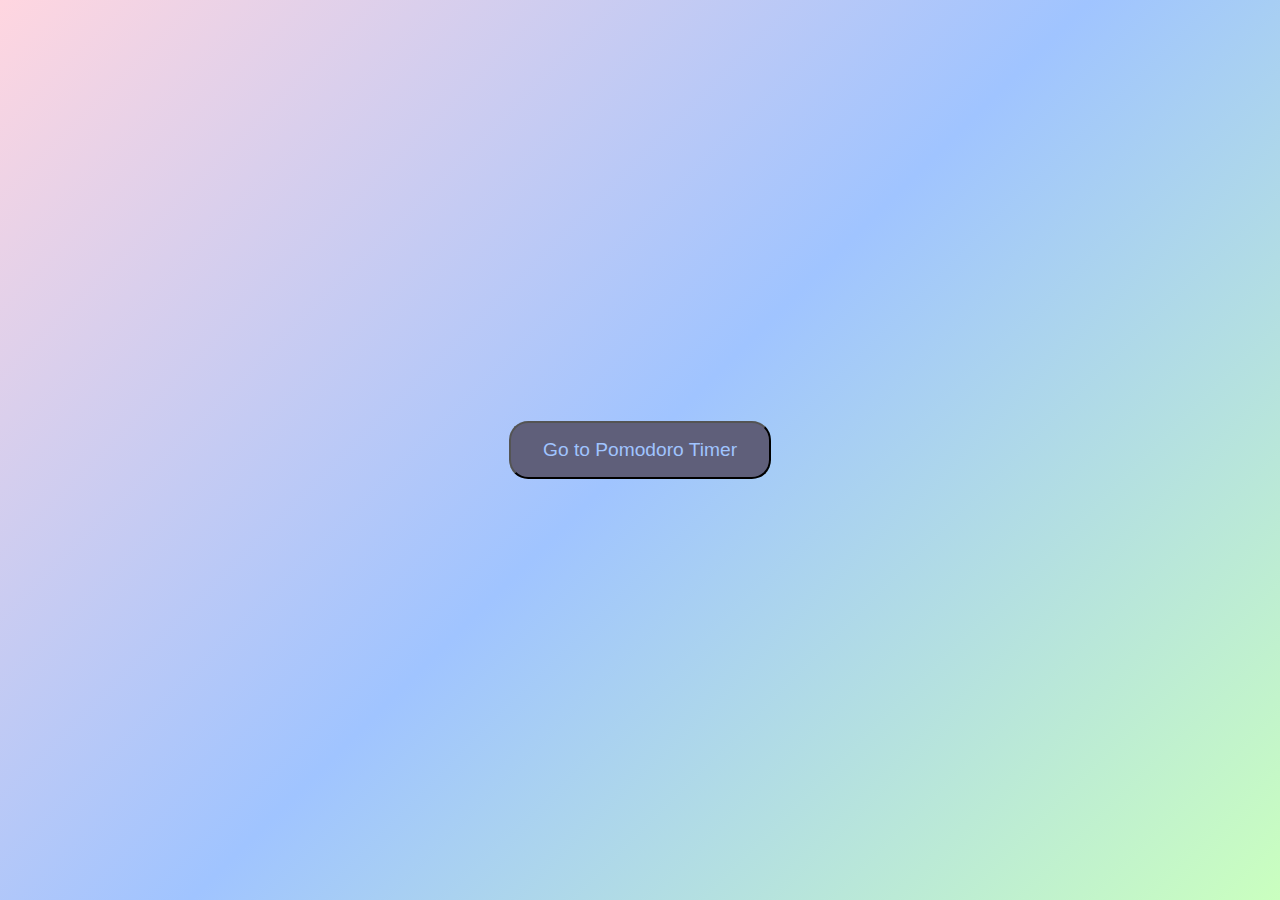
<file: index.html>
<!DOCTYPE html>
<html lang="en">
<head>
    <meta charset="UTF-8">
    <meta name="viewport" content="width=device-width, initial-scale=1.0">
    <title>Pomodoro Timer</title>
    <link rel="stylesheet" href="styles.css">
</head>
<body>
    <div class="main-container" id="mainContainer" style="display:none;">
        <header>
            <h1>Pomodoro Timer</h1>
            <button id="settingsBtn" title="Settings">&#9881;</button>
            <button id="logoutBtn" title="Logout" style="margin-left:10px;font-size:1.2rem;">&#x1F511;</button>
        </header>
        <div class="welcome" id="welcome"></div>
        <div class="timer-section">
            <div class="circle-timer">
                <svg width="220" height="220">
                    <circle cx="110" cy="110" r="100" stroke="#bdb2ff" stroke-width="10" fill="none"/>
                    <circle id="progressCircle" cx="110" cy="110" r="100" stroke="#a0c4ff" stroke-width="10" fill="none" stroke-linecap="round" />
                </svg>
                <div class="timer-text" id="timerText">25:00</div>
            </div>
        </div>
        <div class="controls">
            <button id="startBtn">Start</button>
            <button id="pauseBtn">Pause</button>
            <button id="resetBtn">Reset</button>
            
       </div>
    </div>

    <!-- Settings Modal -->
    <div class="modal" id="settingsModal">
        <div class="modal-content">
            <span class="close" id="closeSettings">&times;</span>
            <h2>Settings</h2>
            <form id="settingsForm">
                <label>Study Duration (minutes):</label>
                <input type="number" id="studyDuration" min="1" max="120" value="25">
                <label>Break Duration (minutes):</label>
                <input type="number" id="breakDuration" min="1" max="60" value="5">
                <button type="submit">Save</button>
            </form>
        </div>
    </div>

    <!-- Sound elements (hidden) -->
    <audio id="startSound" src="https://cdn.pixabay.com/audio/2022/07/26/audio_124bfa3c7b.mp3"></audio>
    <audio id="endSound" src="https://cdn.pixabay.com/audio/2022/07/26/audio_124bfa3c7b.mp3"></audio>

    <button id="gotoPomodoroBtn" style="padding:1rem 2rem;font-size:1.2rem;">Go to Pomodoro Timer</button>


    <script src="script.js"></script>
</body>
</html>
</file>
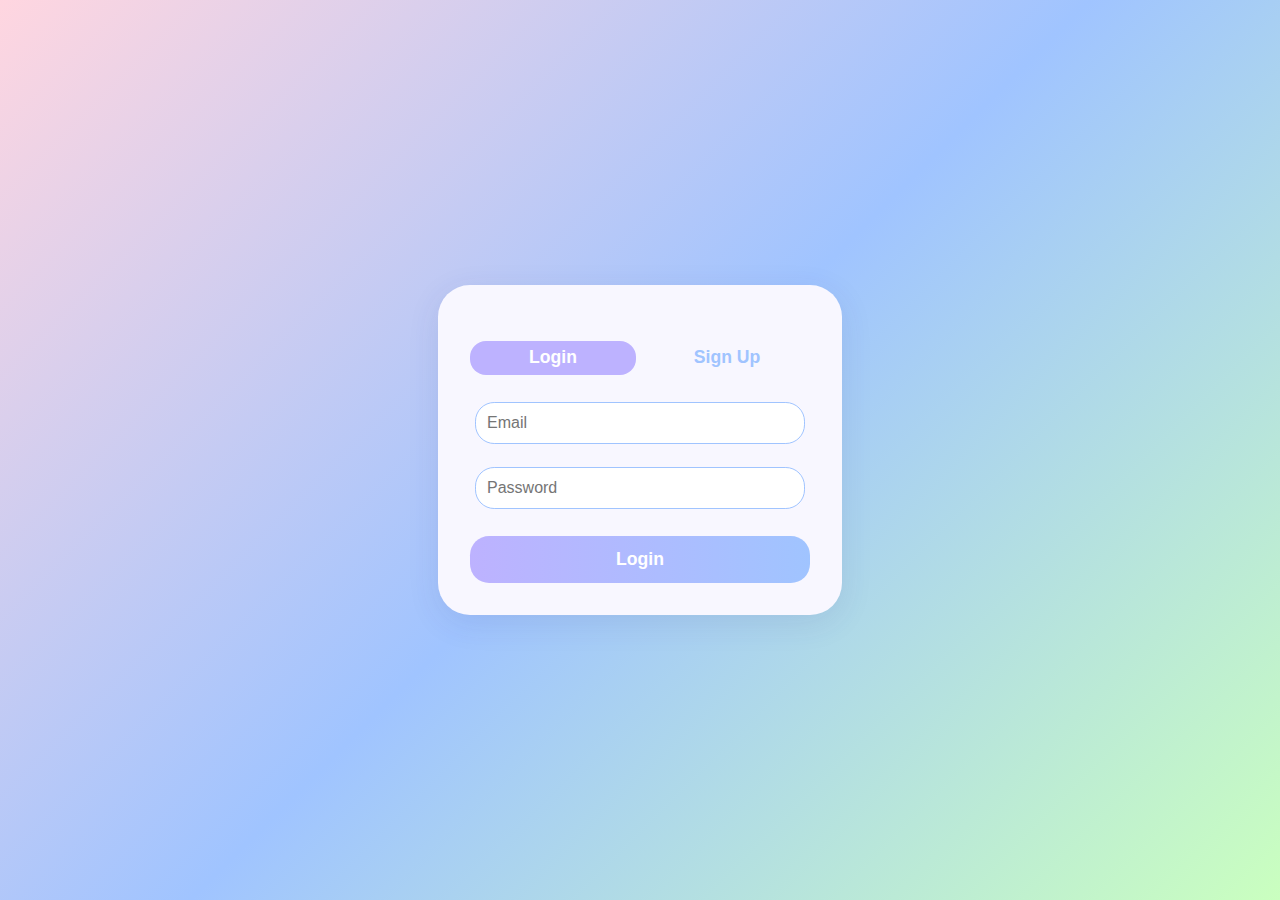
<file: auth.html>
<!DOCTYPE html>
<html lang="en">
<head>
    <meta charset="UTF-8">
    <meta name="viewport" content="width=device-width, initial-scale=1.0">
    <title>Pomodoro Auth</title>
    <link rel="stylesheet" href="styles.css">
</head>
<body>
<div class="login-container">
    <div class="tab-switch">
        <button id="loginTab" class="active">Login</button>
        <button id="signupTab">Sign Up</button>
    </div>
    <form id="loginForm">
        <input type="email" id="loginEmail" placeholder="Email" required>
        <input type="password" id="loginPassword" placeholder="Password" required>
        <button type="submit">Login</button>
    </form>
    <form id="signupForm" style="display:none;">
        <input type="text" id="signupUsername" placeholder="Username" required>
        <input type="email" id="signupEmail" placeholder="Email" required>
        <input type="password" id="signupPassword" placeholder="Password" required>
        <button type="submit">Sign Up</button>
    </form>
</div>
<script>
    // Tab switching
    const loginTab = document.getElementById('loginTab');
    const signupTab = document.getElementById('signupTab');
    const loginForm = document.getElementById('loginForm');
    const signupForm = document.getElementById('signupForm');

    loginTab.onclick = function() {
        loginTab.classList.add('active');
        signupTab.classList.remove('active');
        loginForm.style.display = '';
        signupForm.style.display = 'none';
    };
    signupTab.onclick = function() {
        signupTab.classList.add('active');
        loginTab.classList.remove('active');
        signupForm.style.display = '';
        loginForm.style.display = 'none';
    };

    // Sign Up logic
    signupForm.onsubmit = function(e) {
        e.preventDefault();
        const username = document.getElementById('signupUsername').value.trim();
        const email = document.getElementById('signupEmail').value.trim();
        const password = document.getElementById('signupPassword').value.trim();
        if (!username || !email || !password) {
            alert('Please fill all fields.');
            return;
        }
        let users = JSON.parse(localStorage.getItem('pomodoroUsers') || '[]');
        if (users.find(u => u.email === email)) {
            alert('Email already registered.');
            return;
        }
        users.push({ username, email, password });
        localStorage.setItem('pomodoroUsers', JSON.stringify(users));
        alert('Sign up successful! Please login.');
        loginTab.click();
    };

    // Login logic
    loginForm.onsubmit = function(e) {
        e.preventDefault();
        const email = document.getElementById('loginEmail').value.trim();
        const password = document.getElementById('loginPassword').value.trim();
        let users = JSON.parse(localStorage.getItem('pomodoroUsers') || '[]');
        let user = users.find(u => u.email === email && u.password === password);
        if (!user) {
            alert('Invalid credentials.');
            return;
        }
        sessionStorage.setItem('pomodoroUser', JSON.stringify(user));
        window.location.href = 'landing.html';
    };
</script>
</body>
</html>
</file>
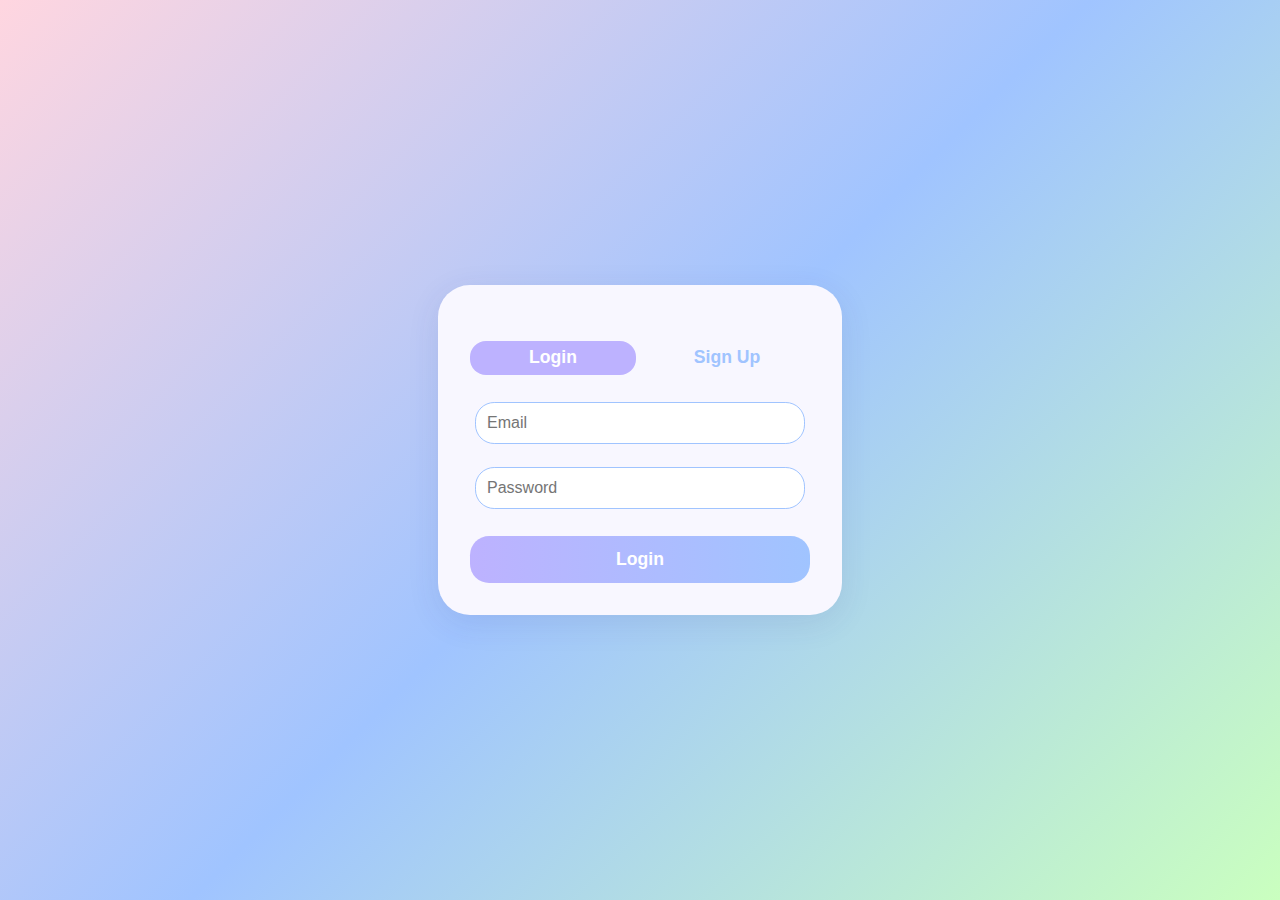
<file: landing.html>
<!DOCTYPE html>
<html lang="en">
<head>
    <meta charset="UTF-8">
    <title>Pomodoro Landing</title>
    <link rel="stylesheet" href="styles.css">
</head>
<body>
<div class="main-container" style="text-align:center;">
    <h1 style="color:var(--pastel-purple);">Welcome to Pomodoro!</h1>
    <p style="color:var(--text-light);margin-bottom:2rem;">Boost your productivity with the Pomodoro technique.</p>
    <button id="gotoPomodoroBtn" style="padding:1rem 2rem;font-size:1.2rem;">Go to Pomodoro Timer</button>
</div>
 <script>
    // Check if user is logged in
    const user = JSON.parse(sessionStorage.getItem('pomodoroUser'));
    if (!user) {
        window.location.href = "auth.html";
    }
    document.getElementById('gotoPomodoroBtn').onclick = function() {
        sessionStorage.setItem('canAccessPomodoro', 'yes');
        window.location.href = "index.html";
    };
</script>

</body>
</html>
</file>
<file: styles.css>
:root {
    --pastel-purple: #bdb2ff;
    --pastel-blue: #a0c4ff;
    --pastel-green: #caffbf;
    --pastel-pink: #ffd6e0;
    --pastel-yellow: #fdffb6;
    --main-bg: #f8f7ff;
    --text-dark: #22223b;
    --text-light: #5f5f7a;
}

body {
    background: linear-gradient(135deg, var(--pastel-pink), var(--pastel-blue), var(--pastel-green));
    min-height: 100vh;
    font-family: 'Segoe UI', 'Arial', sans-serif;
    display: flex;
    align-items: center;
    justify-content: center;
    margin: 0;
}

.login-container, .main-container {
    background: var(--main-bg);
    padding: 2.5rem 2rem 2rem 2rem;
    border-radius: 2rem;
    box-shadow: 0 8px 32px 0 rgba(60, 60, 120, 0.1);
    width: 340px;
    text-align: center;
    transition: box-shadow 0.2s;
}

.login-container h2 {
    color: var(--pastel-purple);
    margin-bottom: 1.4rem;
}

.login-container input {
    width: 90%;
    padding: 0.7rem;
    margin: 0.7rem 0;
    border: 1.5px solid var(--pastel-blue);
    border-radius: 1.2rem;
    background: #fff;
    font-size: 1rem;
    outline: none;
    transition: border 0.2s;
}

.login-container input:focus {
    border-color: var(--pastel-purple);
}

.login-container button {
    width: 100%;
    padding: 0.8rem;
    background: linear-gradient(90deg, var(--pastel-purple), var(--pastel-blue));
    color: white;
    border: none;
    border-radius: 1.2rem;
    font-size: 1.1rem;
    font-weight: bold;
    cursor: pointer;
    margin-top: 1rem;
    transition: background 0.2s;
}

.login-container button:hover {
    background: linear-gradient(90deg, var(--pastel-blue), var(--pastel-purple));
}

.tab-switch {
    display: flex;
    justify-content: center;
    gap: 0.5rem;
    margin-bottom: 1rem;
}

.tab-switch button {
    background: none;
    border: none;
    font-size: 1.1rem;
    color: var(--pastel-blue);
    padding: 0.4rem 1.2rem;
    border-radius: 1rem;
    cursor: pointer;
    transition: background 0.2s, color 0.2s;
}

.tab-switch button.active, .tab-switch button:hover {
    background: var(--pastel-purple);
    color: #fff;
}

header {
    display: flex;
    justify-content: space-between;
    align-items: center;
    margin-bottom: 1.2rem;
}

header h1 {
    color: var(--pastel-purple);
    font-size: 2rem;
    margin: 0;
}

#welcome {
    color: var(--text-light);
    font-size: 1.1rem;
    margin-bottom: 1rem;
}

#settingsBtn, #logoutBtn {
    background: none;
    border: none;
    font-size: 2rem;
    color: var(--pastel-blue);
    cursor: pointer;
    transition: color 0.2s;
}

#settingsBtn:hover, #logoutBtn:hover {
    color: var(--pastel-purple);
}

.timer-section {
    display: flex;
    justify-content: center;
    align-items: center;
    margin-bottom: 1.5rem;
}

.circle-timer {
    position: relative;
    width: 220px;
    height: 220px;
    margin: 0 auto;
}

.circle-timer svg {
    position: absolute;
    top: 0;
    left: 0;
}

#progressCircle {
    stroke-dasharray: 628;
    stroke-dashoffset: 0;
    transition: stroke-dashoffset 0.5s linear;
}

.timer-text {
    position: absolute;
    top: 0; left: 0; right: 0; bottom: 0;
    display: flex;
    align-items: center;
    justify-content: center;
    font-size: 2.8rem;
    color: var(--text-dark);
    font-weight: bold;
    letter-spacing: 2px;
}

.controls {
    display: flex;
    justify-content: center;
    gap: 1rem;
}

.controls button {
    padding: 0.8rem 2.2rem;
    border: none;
    border-radius: 2rem;
    background: linear-gradient(90deg, var(--pastel-purple), var(--pastel-blue));
    color: white;
    font-size: 1.1rem;
    font-weight: bold;
    cursor: pointer;
    margin-top: 0.5rem;
    transition: background 0.2s;
}

.controls button:hover {
    background: linear-gradient(90deg, var(--pastel-blue), var(--pastel-purple));
}

.modal {
    display: none;
    position: fixed;
    z-index: 10;
    left: 0; top: 0; width: 100vw; height: 100vh;
    background: rgba(180, 180, 255, 0.22);
    align-items: center;
    justify-content: center;
}

.modal-content {
    background: #fff;
    border-radius: 1.5rem;
    padding: 2rem;
    width: 320px;
    box-shadow: 0 8px 32px 0 rgba(60, 60, 120, 0.14);
    position: relative;
    text-align: left;
}

.close {
    position: absolute;
    right: 1rem;
    top: 1rem;
    font-size: 1.6rem;
    color: var(--pastel-purple);
    cursor: pointer;
}

.modal-content h2 {
    color: var(--pastel-purple);
    margin-bottom: 1.5rem;
}

#settingsForm label {
    display: block;
    color: var(--text-light);
    margin-top: 1rem;
    margin-bottom: 0.2rem;
    font-size: 1rem;
}

#settingsForm input[type="number"] {
    width: 100%;
    padding: 0.5rem;
    border: 1.5px solid var(--pastel-blue);
    border-radius: 1rem;
    font-size: 1rem;
    background: #f8f7ff;
    margin-bottom: 0.5rem;
}

#settingsForm button {
    width: 100%;
    padding: 0.7rem;
    background: linear-gradient(90deg, var(--pastel-purple), var(--pastel-blue));
    color: white;
    border: none;
    border-radius: 1.2rem;
    font-size: 1rem;
    font-weight: bold;
    cursor: pointer;
    margin-top: 1rem;
    transition: background 0.2s;
}

#settingsForm button:hover {
    background: linear-gradient(90deg, var(--pastel-blue), var(--pastel-purple));
}

#gotoPomodoroBtn{
     border-radius: 1.2rem;
     color: #a0c4ff;
     background-color: #5f5f7a;
}
</file>
